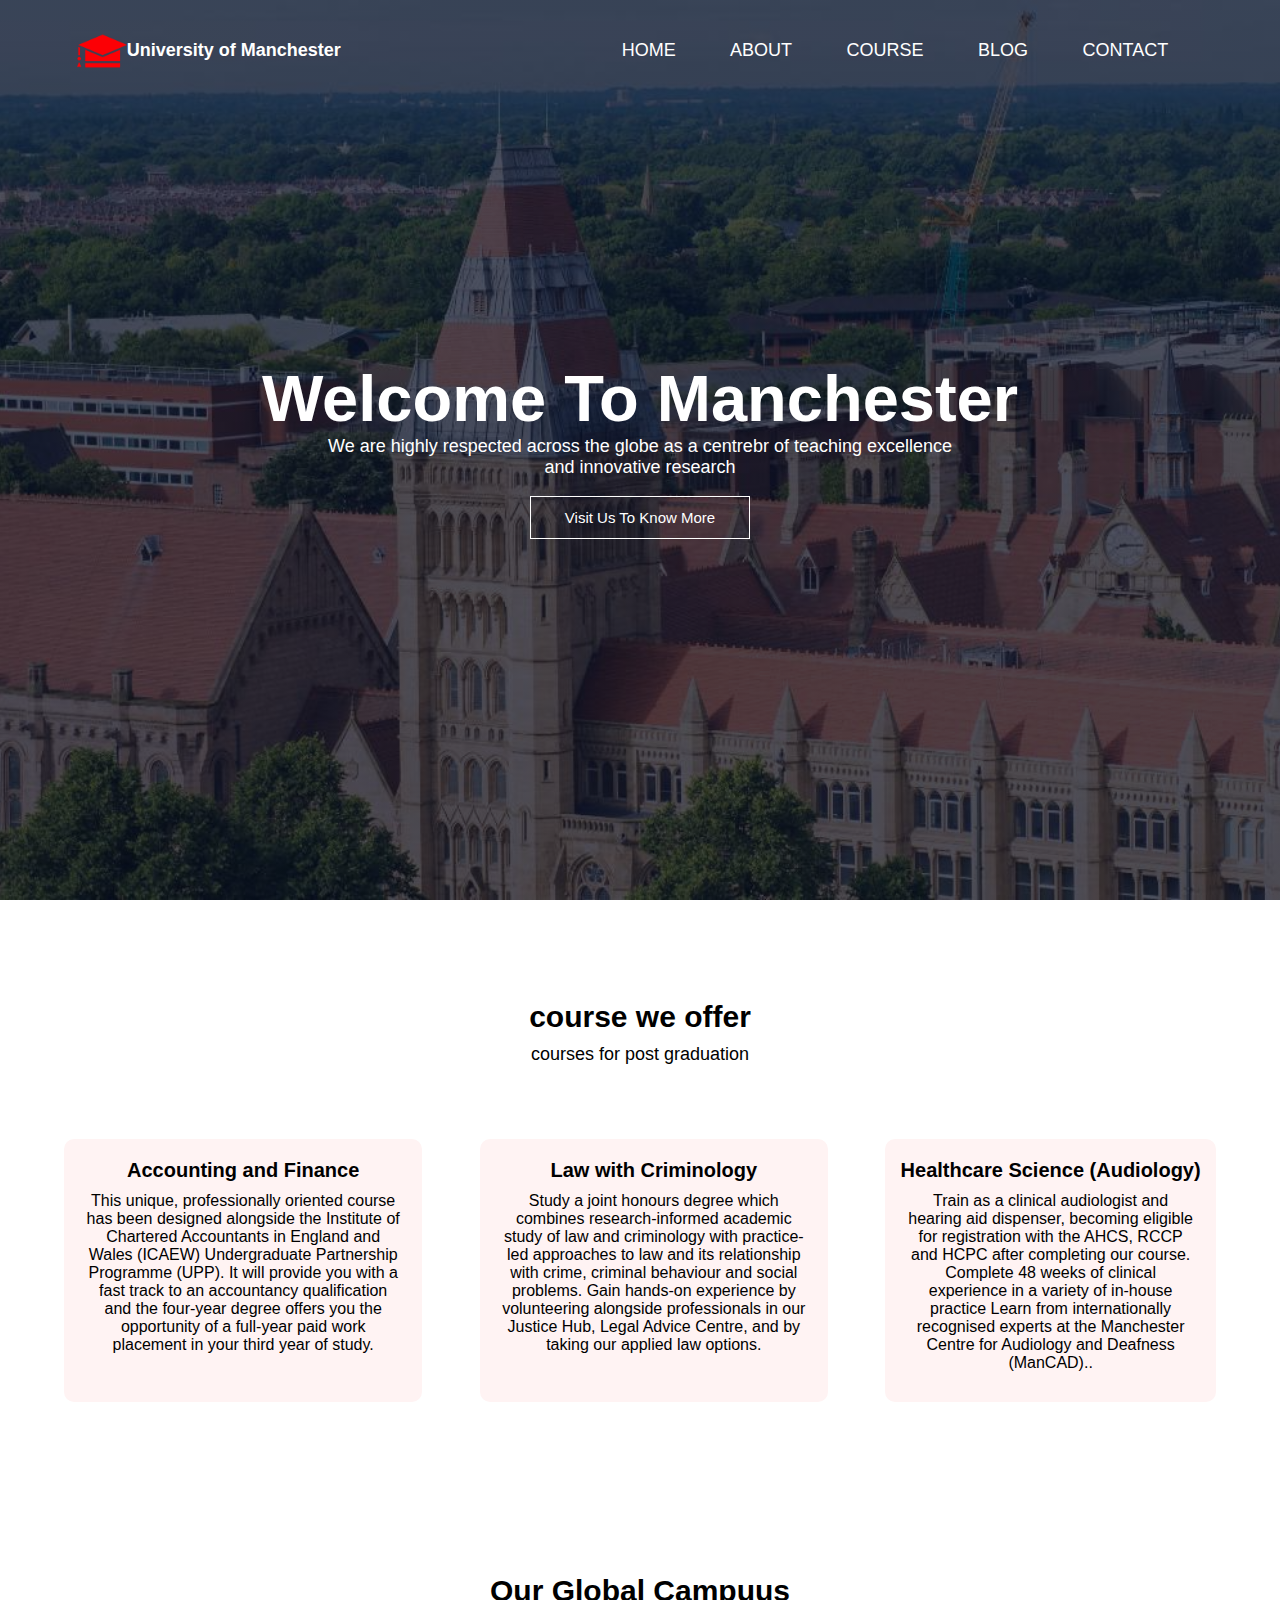
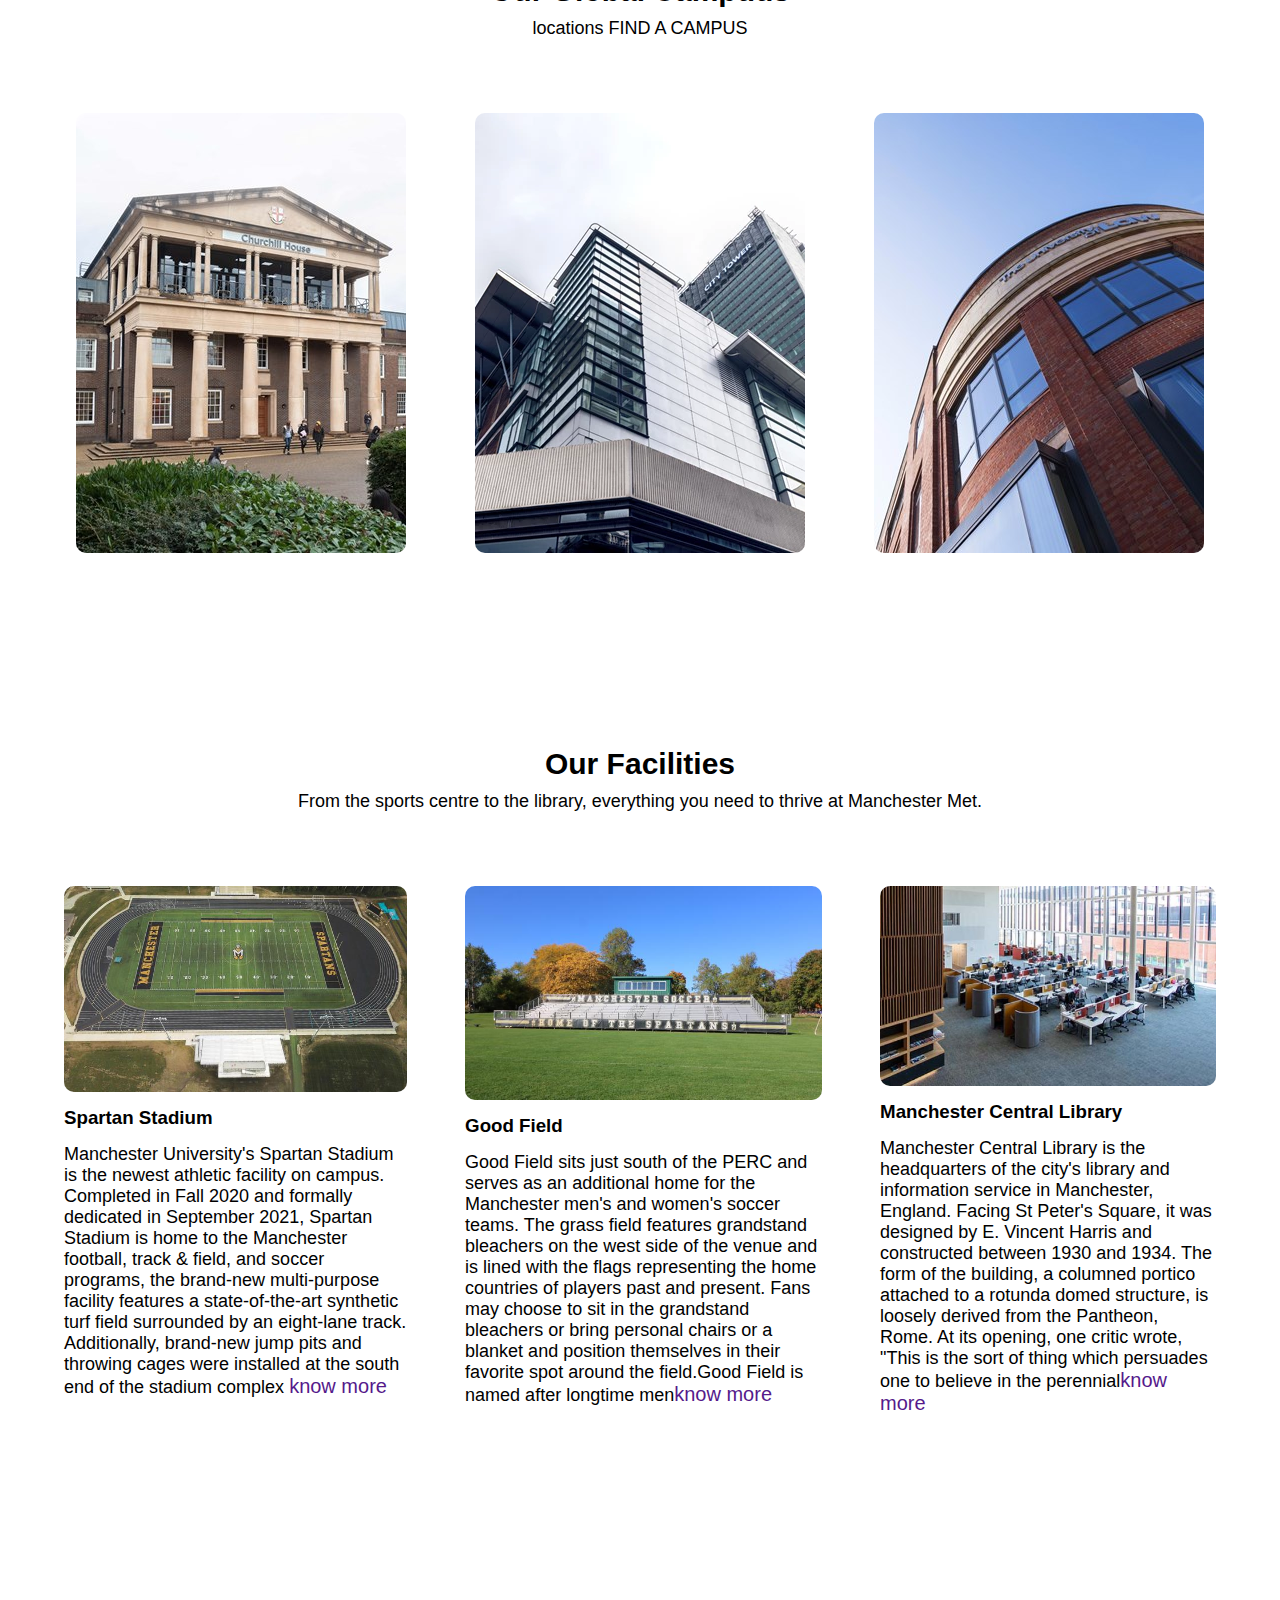
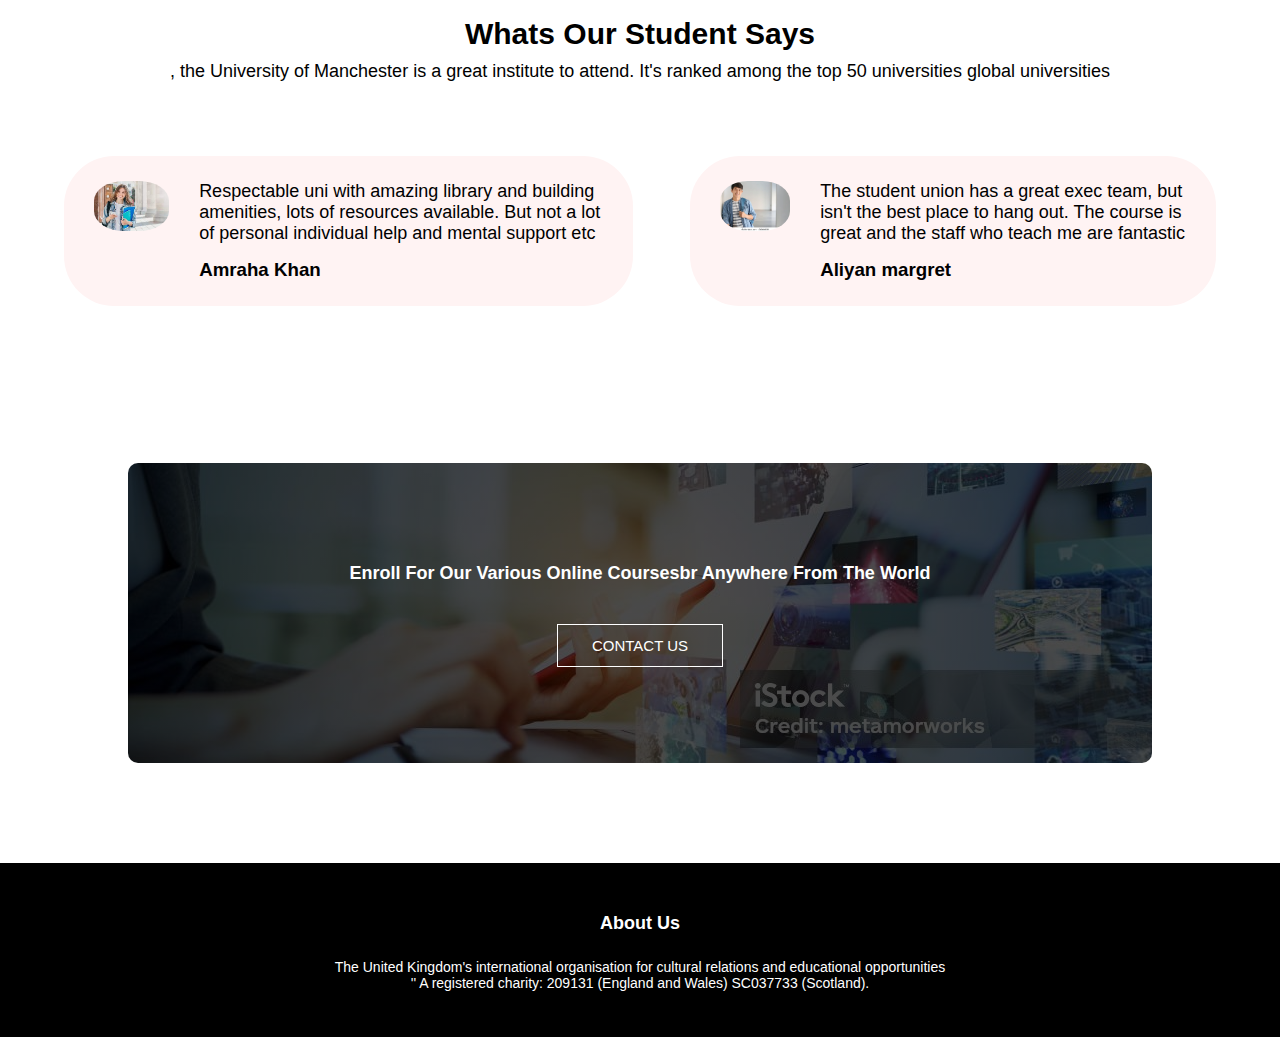
<file: index.html>
<!DOCTYPE html>
<html lang="en">
<head>
    <meta charset="UTF-8">
    <meta name="viewport" content="width=device-width, initial-scale=1.0">
    <title>Manchester University</title>
    <link rel="stylesheet" href="style.css">
    <link rel="stylesheet" href="https://cdnjs.cloudflare.com/ajax/libs/font-awesome/6.5.1/css/all.min.css" integrity="sha512-DTOQO9RWCH3ppGqcWaEA1BIZOC6xxalwEsw9c2QQeAIftl+Vegovlnee1c9QX4TctnWMn13TZye+giMm8e2LwA==" crossorigin="anonymous" referrerpolicy="no-referrer" />
    

</head>
<body>
    <header>
       <nav>
           <img  class="image" src="image/graduation-cap_13305365.png" alt="">
           <h1>University of Manchester</h1>
           <div class="navbar">
                 <a href="index.html">HOME</a>
                 <a href="about.html">ABOUT</a>
                 <a href="course.html">COURSE</a>
                 <a href="blog.html">BLOG</a>
                 <a href="contact.html">CONTACT</a>
            </div>
         </nav>
         <div class="text">
            <h1>Welcome To Manchester</h1>
            <p>We are highly respected across the globe as a centrebr
                 of teaching excellence <br> and innovative research</p><br>
                 <a href="https://www.manchester.ac.uk/" class="btn">Visit Us To Know More</a>
        </div>

        </header>


        <!-- course  -->





        <section>
         <div class="course">
            <h1>course we offer</h1>
            <p>courses for post graduation</p>
           <div class="row">
            <div class="column">
               <h3>  Accounting and Finance</h3>
               <p>This unique, professionally oriented course has been designed alongside the Institute of Chartered Accountants in England and Wales (ICAEW)  Undergraduate Partnership Programme  (UPP).

                  It will provide you with a fast track to an accountancy qualification and the  four-year degree offers you the opportunity of a full-year paid work placement in your third year of study.</p>
            </div>
            <div class="column">
               <h3> Law with Criminology</h3>
               <p>Study a joint honours degree which combines research-informed academic study of law and criminology with practice-led approaches to law and its relationship with crime, criminal behaviour and social problems.
                  Gain hands-on experience by volunteering alongside professionals in our Justice Hub, Legal Advice Centre, and by taking our applied law options. </p>
            </div>
            <div class="column">
               <h3> Healthcare Science (Audiology)</h3>
               <p> Train as a clinical audiologist and hearing aid dispenser, becoming eligible for registration with the AHCS, RCCP and HCPC after completing our course.
                  Complete 48 weeks of clinical experience in a variety of in-house practice
                  Learn from internationally recognised experts at the Manchester Centre for Audiology and Deafness (ManCAD)..</p>
            </div>
           </div>
        </div>
 </section>



        <!-- campus   -->


<section>
   <div class="campus">
   <h1>Our Global Campuus</h1>
   <p>locations  FIND A CAMPUS</p>
   <div class="row">
      <div class="column2">
   
   <img   src="image/c1.jpg" alt="">
   <div class="layer">
      <h3>GISMA BERLIN</h3>
   </div>

</div>
<div class="column2">
   
   <img   src="image/campus 2.webp" alt="">
   <div class="layer">
      <h3>LONDON MOORGATE</h3>
   </div>

</div>
<div class="column2">
   
   <img  src="image/ccc3.jpg" alt="">
   <div class="layer">
      <h3>GUILDFORD</h3>
   </div>
</div>
 </div>
</div>

</section>


          <!--fecilities  -->


<section>
   <div class="facilities">
      <h1>Our Facilities</h1>
      <p>From the sports centre to the library, everything you need to thrive at Manchester Met.</p>
      
      <div class="row">
         <div class="column3">
            <img src="image/f1.jpeg" alt="">
            <h3>Spartan Stadium</h3>
            <p>Manchester University's Spartan Stadium is the newest athletic facility on campus. Completed in Fall 2020 and formally dedicated in September 2021, Spartan Stadium is home to the Manchester football, track & field, and soccer programs, the brand-new multi-purpose facility features a state-of-the-art synthetic turf field surrounded by an eight-lane track. Additionally, brand-new jump pits and throwing cages were installed at the south end of the stadium complex <span><a href="" class="read">know more</a></span>
               
            </p>
           
         </div>
      <div class="column3">
            <img src="image/f2.jpeg" alt="">
            <h3>Good Field</h3>
            <p>Good Field sits just south of the PERC and serves as an additional home for the Manchester men's and women's soccer teams. The grass field features grandstand bleachers on the west side of the venue and is lined with the flags representing the home countries of players past and present. Fans may choose to sit in the grandstand bleachers or bring personal chairs or a blanket and position themselves in their favorite spot around the field.Good Field is named after longtime men<span><a href="" class="read">know more</a></span></p>
      
         </div>
         
            <div class="column3">
               <img src="image/fffffff4.jpg" alt="">
               <h3>Manchester Central Library</h3>
               
               <p>Manchester Central Library is the headquarters of the city's library and information service in Manchester, England. Facing St Peter's Square, it was designed by E. Vincent Harris and constructed between 1930 and 1934. The form of the building, a columned portico attached to a rotunda domed structure, is loosely derived from the Pantheon, Rome. At its opening, one critic wrote, "This is the sort of thing which persuades one to believe in the perennial<span><a href="" class="read">know more</a></span> </p>
            </div>
   </div>
</div>
</section>



<!-- tesimonials -->


<section>
   <div class="testimonials">
      <h1>Whats Our Student Says</h1>
      <p>, the University of Manchester is a great institute to attend. It's ranked among the top 50 universities global universities</p>

      <div class="row">
         <div class="column4">
             <img src="image/s1.jpeg" alt="">
             <div>
             <p>Respectable uni with amazing library and building amenities, lots of resources available. But not a lot of personal individual help and mental support etc</p>
             <h3>Amraha Khan</h3>
             <i class="fa-solid fa-star"></i>
             <i class="fa-solid fa-star"></i>
             <i class="fa-solid fa-star"></i>
             <i class="fa-solid fa-star"></i>
             <i class="fa-sharp fa-solid fa-star-half"></i>
            </div>
         </div>
         <div class="column4">
            
            <img src="image/s4.webp" alt="">
            <div>
            <p>The student union has a great exec team, but isn't the best place to hang out. The course is great and the staff who teach me are fantastic</p>
            <h3>Aliyan margret </h3>
            <i class="fa-solid fa-star"></i>
             <i class="fa-solid fa-star"></i>
             <i class="fa-solid fa-star"></i>
             <i class="fa-solid fa-star"></i>
             <i class="fa-sharp fa-solid fa-star-half"></i>
            
      
         </div>
        </div>
     </div>
   </div>
</section>




<!-- call to action -->


<section>
   <div class="calls">
      <h1>Enroll For Our Various Online Coursesbr
          Anywhere From The World</h1>
      <a href="contact.html" class="hero btn">CONTACT US</a>
   </div>
</section>


<!-- footer -->

<section>
   <div class="footer">
      <h4>About Us </h4>
      <p>The United Kingdom's international organisation for cultural relations and educational opportunities <br>''
         A registered charity: 209131 (England and Wales) SC037733 (Scotland).</p>
         <div class="icons">
            <i class="fa-brands fa-facebook" style="color: #1662e3;"></i>
            <i class="fa-brands fa-instagram" style="color: #ce2224;"></i>
            <i class="fa-brands fa-x-twitter"></i>
            <i class="fa-brands fa-linkedin" style="color: #13d84e;"></i>
            






         </div>








   </div>








</section>









        







</body>
</html>
</file>
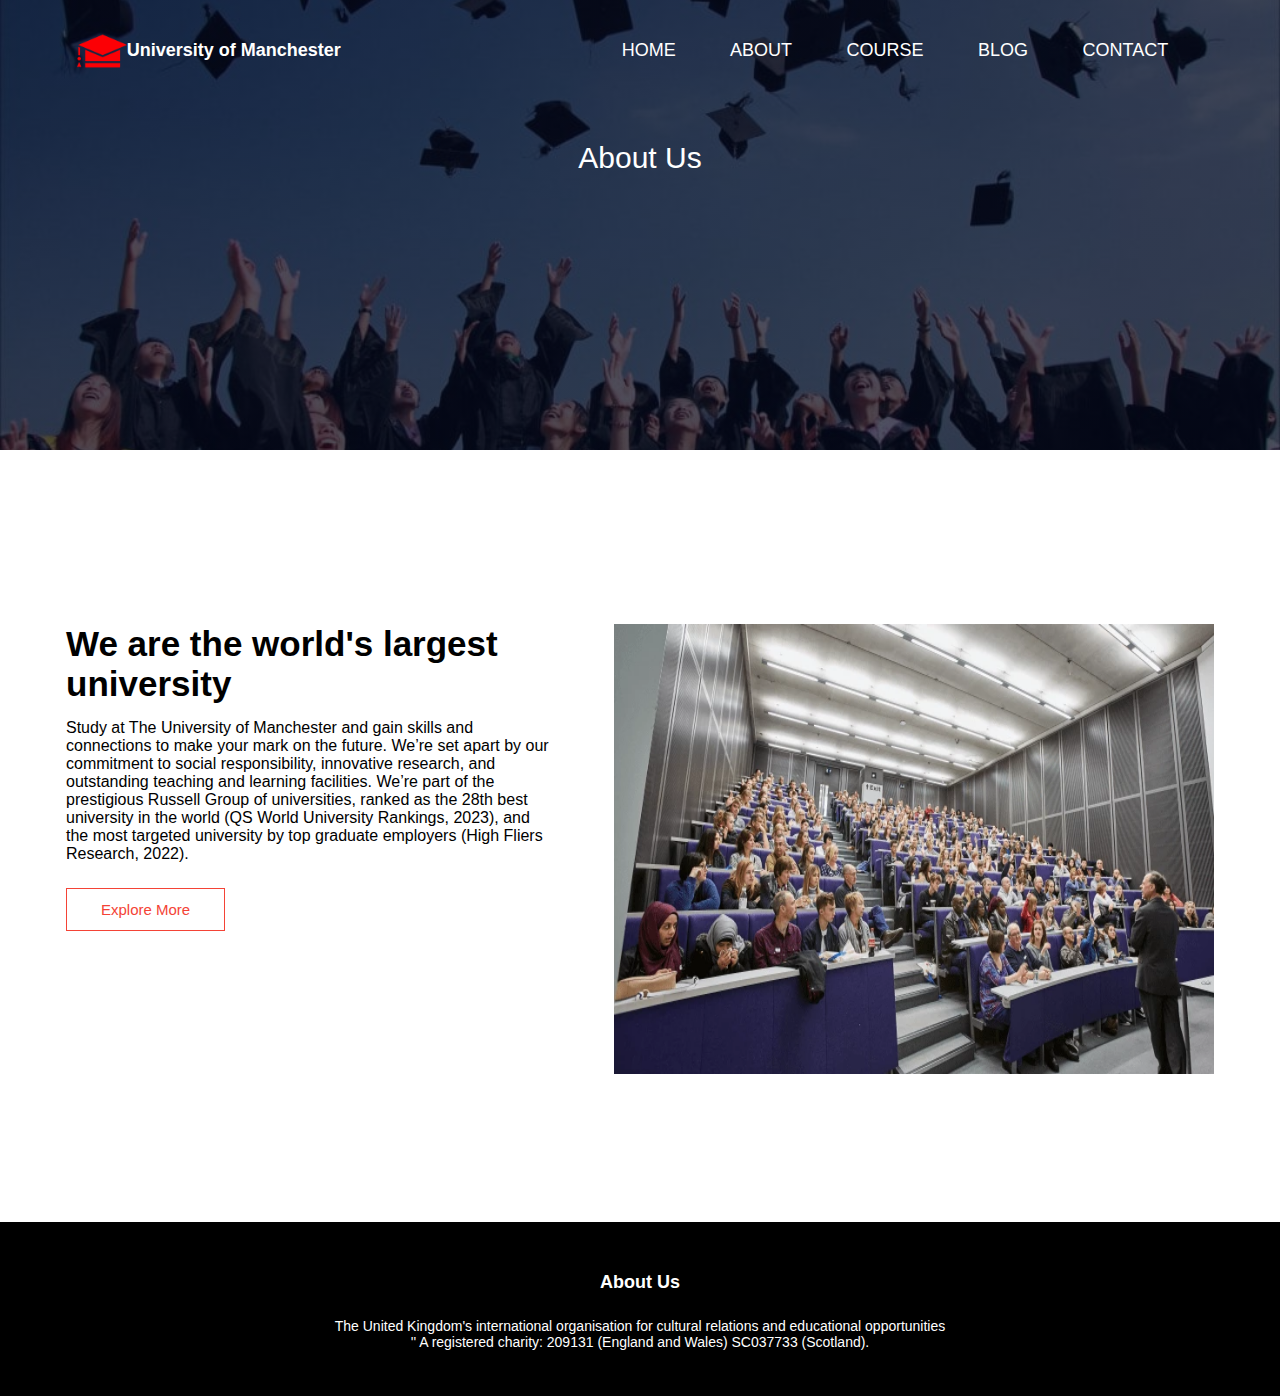
<file: about.html>
<!DOCTYPE html>
<html lang="en">
<head>
    <meta charset="UTF-8">
    <meta name="viewport" content="width=device-width, initial-scale=1.0">
    <title>About Us</title>
    <link rel="stylesheet" href="style.css">
    <link rel="stylesheet" href="https://cdnjs.cloudflare.com/ajax/libs/font-awesome/6.5.1/css/all.min.css" integrity="sha512-DTOQO9RWCH3ppGqcWaEA1BIZOC6xxalwEsw9c2QQeAIftl+Vegovlnee1c9QX4TctnWMn13TZye+giMm8e2LwA==" crossorigin="anonymous" referrerpolicy="no-referrer" />
    

</head>
<body>
    <header class="sub-header">
       <nav>
           <img  class="image" src="image/graduation-cap_13305365.png" alt="">
           <h1>University of Manchester</h1>
           <div class="navbar">
            <a href="index.html">HOME</a>
            <a href="about.html">ABOUT</a>
            <a href="course.html">COURSE</a>
            <a href="blog.html">BLOG</a>
            <a href="contact.html">CONTACT</a>
            </div>
         </nav>
            <h2>About Us</h2>

        </header>


        <!-- about us content -->
        <section>
            <div class="about-us">
                <div class="row">
                    <div class="column5">
                        <h1>We are the world's largest university </h1>

                        <p>Study at The University of Manchester and gain skills and connections to make your mark on the future. We’re set apart by our commitment to social responsibility, innovative research, and outstanding teaching and learning facilities. We’re part of the prestigious Russell Group of universities, ranked as the 28th best university in the world (QS World University Rankings, 2023), and the most targeted university by top graduate employers (High Fliers Research, 2022). </p>
                        <a href="https://www.manchester.ac.uk/" class="btn red">Explore More</a>
                    </div>
                    <div class="column5">
                      <img src="image/au.webp" alt="">


                    </div>









                </div>
            </div>
        </section>





        <!-- footer -->

<section>
    <div class="footer">
       <h4>About Us </h4>
       <p>The United Kingdom's international organisation for cultural relations and educational opportunities <br>''
          A registered charity: 209131 (England and Wales) SC037733 (Scotland).</p>
          <div class="icons">
          <i class="fa-brands fa-facebook" style="color: #1662e3;"></i>
          <i class="fa-brands fa-instagram" style="color: #ce2224;"></i>
          <i class="fa-brands fa-x-twitter"></i>
          <i class="fa-brands fa-linkedin" style="color: #13d84e;"></i>
        </div>
            
        </div>
 </section>
 
</body>
</html>
</file>
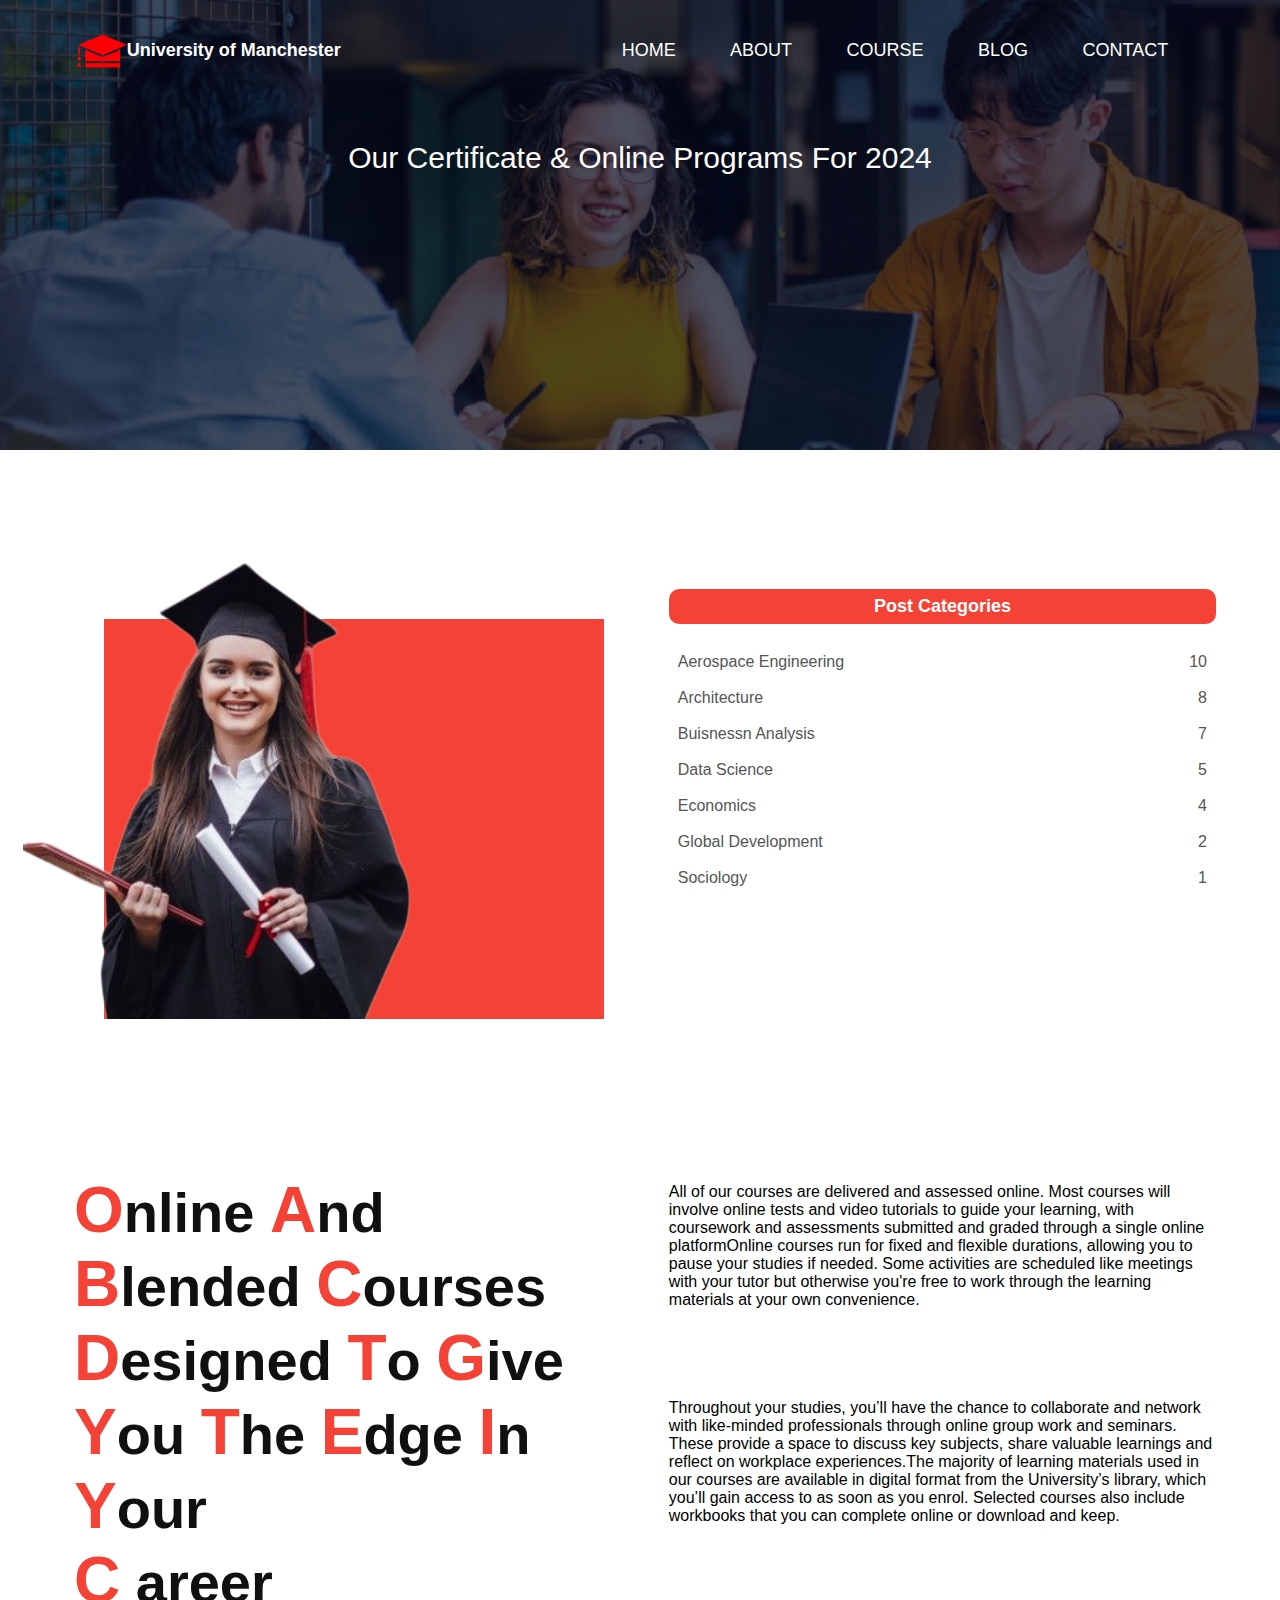
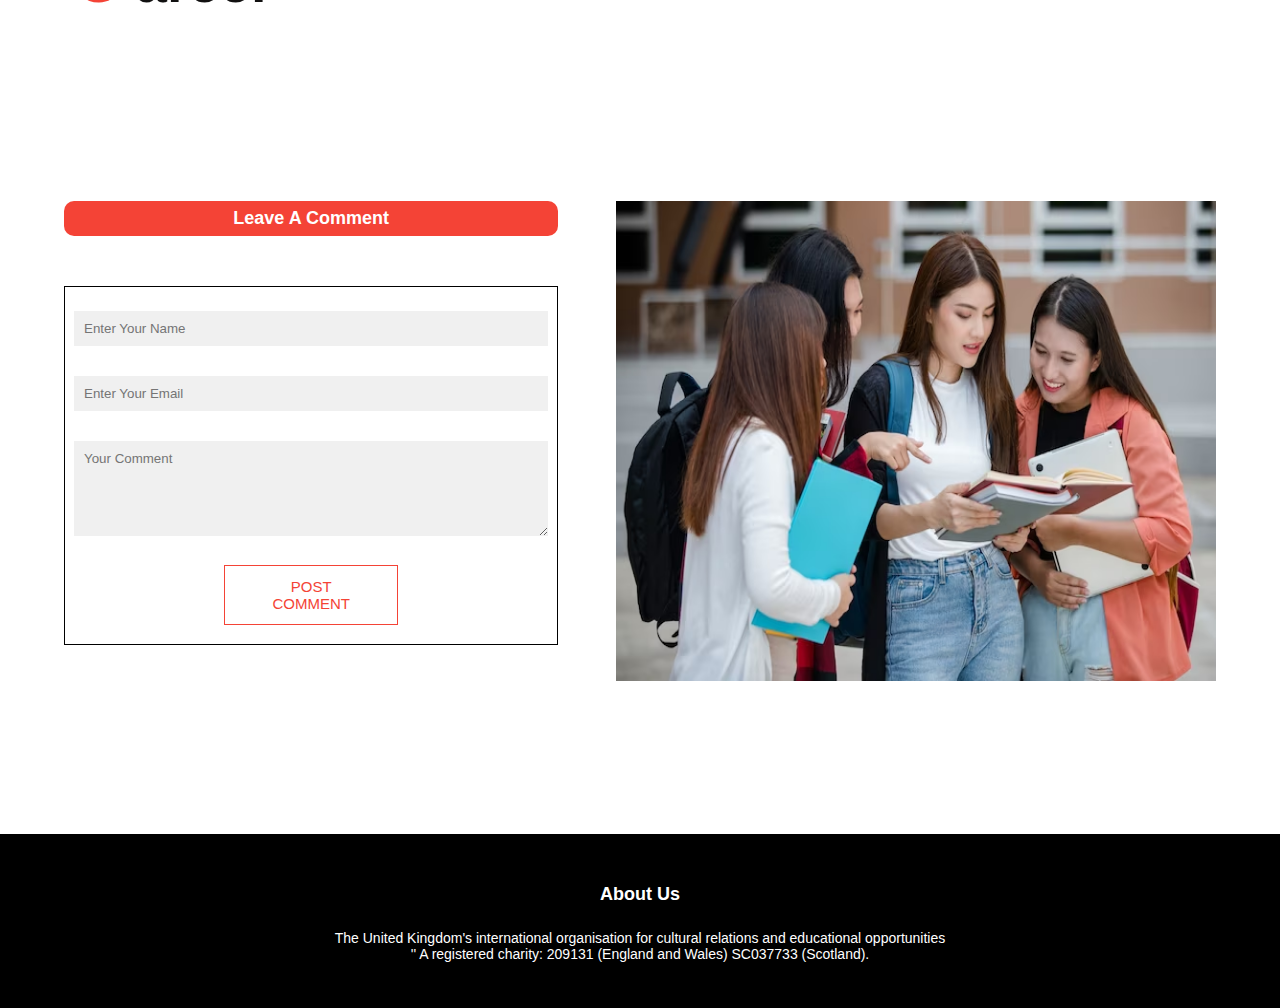
<file: blog.html>
<!DOCTYPE html>
<html lang="en">
<head>
    <meta charset="UTF-8">
    <meta name="viewport" content="width=device-width, initial-scale=1.0">
    <title>About Us</title>
    <link rel="stylesheet" href="style.css">
    <link rel="stylesheet" href="https://cdnjs.cloudflare.com/ajax/libs/font-awesome/6.5.1/css/all.min.css" integrity="sha512-DTOQO9RWCH3ppGqcWaEA1BIZOC6xxalwEsw9c2QQeAIftl+Vegovlnee1c9QX4TctnWMn13TZye+giMm8e2LwA==" crossorigin="anonymous" referrerpolicy="no-referrer" />
    

</head>
<body>
    <header class="blogsub-header">
       <nav>
           <img  class="image" src="image/graduation-cap_13305365.png" alt="">
           <h1>University of Manchester</h1>
           <div class="navbar">
            <a href="index.html">HOME</a>
            <a href="about.html">ABOUT</a>
            <a href="course.html">COURSE</a>
            <a href="blog.html">BLOG</a>
            <a href="contact.html">CONTACT</a>
            </div>
         </nav>
            <h2>Our Certificate & Online Programs For 2024</h2>
        </header>


        <!-- blog page content -->
        <section>
            <div class="blog">

              <!-- row no 1 -->


                <div class="row">
                    <div class="column6">
                      
                       <div class="box-shape">
                       <div class="bg"><img  src="image/bg copy.png" alt=""></div>
                       </div> 

                    </div>
                    <div class="column6">
                        <h3>Post Categories</h3>
                        <div>
                            <span>Aerospace Engineering</span>
                            <span>10</span>
                        </div>
                        <div>
                            <span>Architecture</span>
                            <span>8</span>
                        </div>
              
                        <div>
                            <span>Buisnessn Analysis</span>
                            <span>7</span>
                        </div>
              
                        <div>
                            <span>Data Science</span>
                            <span>5</span>
                        </div>
              
                        <div>
                            <span>Economics</span>
                            <span>4</span>
                        </div>
              
                        <div>
                            <span>Global Development</span>
                            <span>2</span>
                        </div>
              
                        <div>
                            <span>Sociology</span>
                            <span>1</span>
                        </div>

                      
                       
 
                     </div>
        
       </div>


          <!-- row no 2 -->


       <div class="row">
        <div class="column6">
                <h2> <span>O</span>nline <span>A</span>nd <span>B</span>lended  <span>C</span>ourses <span>D</span>esigned 
                    <span>T</span>o <span>G</span>ive <span>Y</span>ou <span>T</span>he <span>E</span>dge  <span>I</span>n   <span>Y</span>our  <br><span>C</span> areer</h2>
        </div>

        <div class="column6">
            <p>All of our courses are delivered and assessed online. Most courses will involve online tests and video tutorials to guide your learning, with coursework and assessments  submitted and graded through a single online platformOnline courses run for fixed and flexible durations, allowing you to pause your studies if needed. Some activities are scheduled like meetings with your tutor but otherwise you're free to work through the learning materials at your own convenience.</p>
                       
                       <p>Throughout your studies, you’ll have the chance to collaborate and network with like-minded professionals through online group work and seminars. These provide a space to discuss key subjects, share valuable learnings and reflect on workplace experiences.The majority of learning materials used in our courses are available in digital format from the University’s library, which you’ll gain access to as soon as you enrol. Selected courses also include workbooks that you can complete online or download and keep.</p>
            
        </div>
</div>


<!-- row no 3 -->

<div class="row">
    <div class="column6">
        <h3>Leave A Comment</h3>
                        <div class="comment-box">
                       
                          <form class="comment-form">
                            <input type="text" placeholder="Enter Your Name">
                            <input type="Email" placeholder="Enter Your Email">
                            <textarea rows="5" placeholder="Your Comment"></textarea>
                            <button type="submit" class="btn red">POST COMMENT</button>
                        </form>
                     </div>
    </div>

    <div class="column6">

            <img src="image/b6.avif" alt="">
            

        
    </div>
</div>

</div>
</section>

 
 <!-- footer -->

<section>
    <div class="footer about-footer">
       <h4>About Us </h4>
       <p>The United Kingdom's international organisation for cultural relations and educational opportunities <br>''
          A registered charity: 209131 (England and Wales) SC037733 (Scotland).</p>
          <div class="icons">
          <i class="fa-brands fa-facebook" style="color: #1662e3;"></i>
          <i class="fa-brands fa-instagram" style="color: #ce2224;"></i>
          <i class="fa-brands fa-x-twitter"></i>
          <i class="fa-brands fa-linkedin" style="color: #13d84e;"></i>
        </div>
            
        </div>
 </section>
 
</body>
</html>
</file>
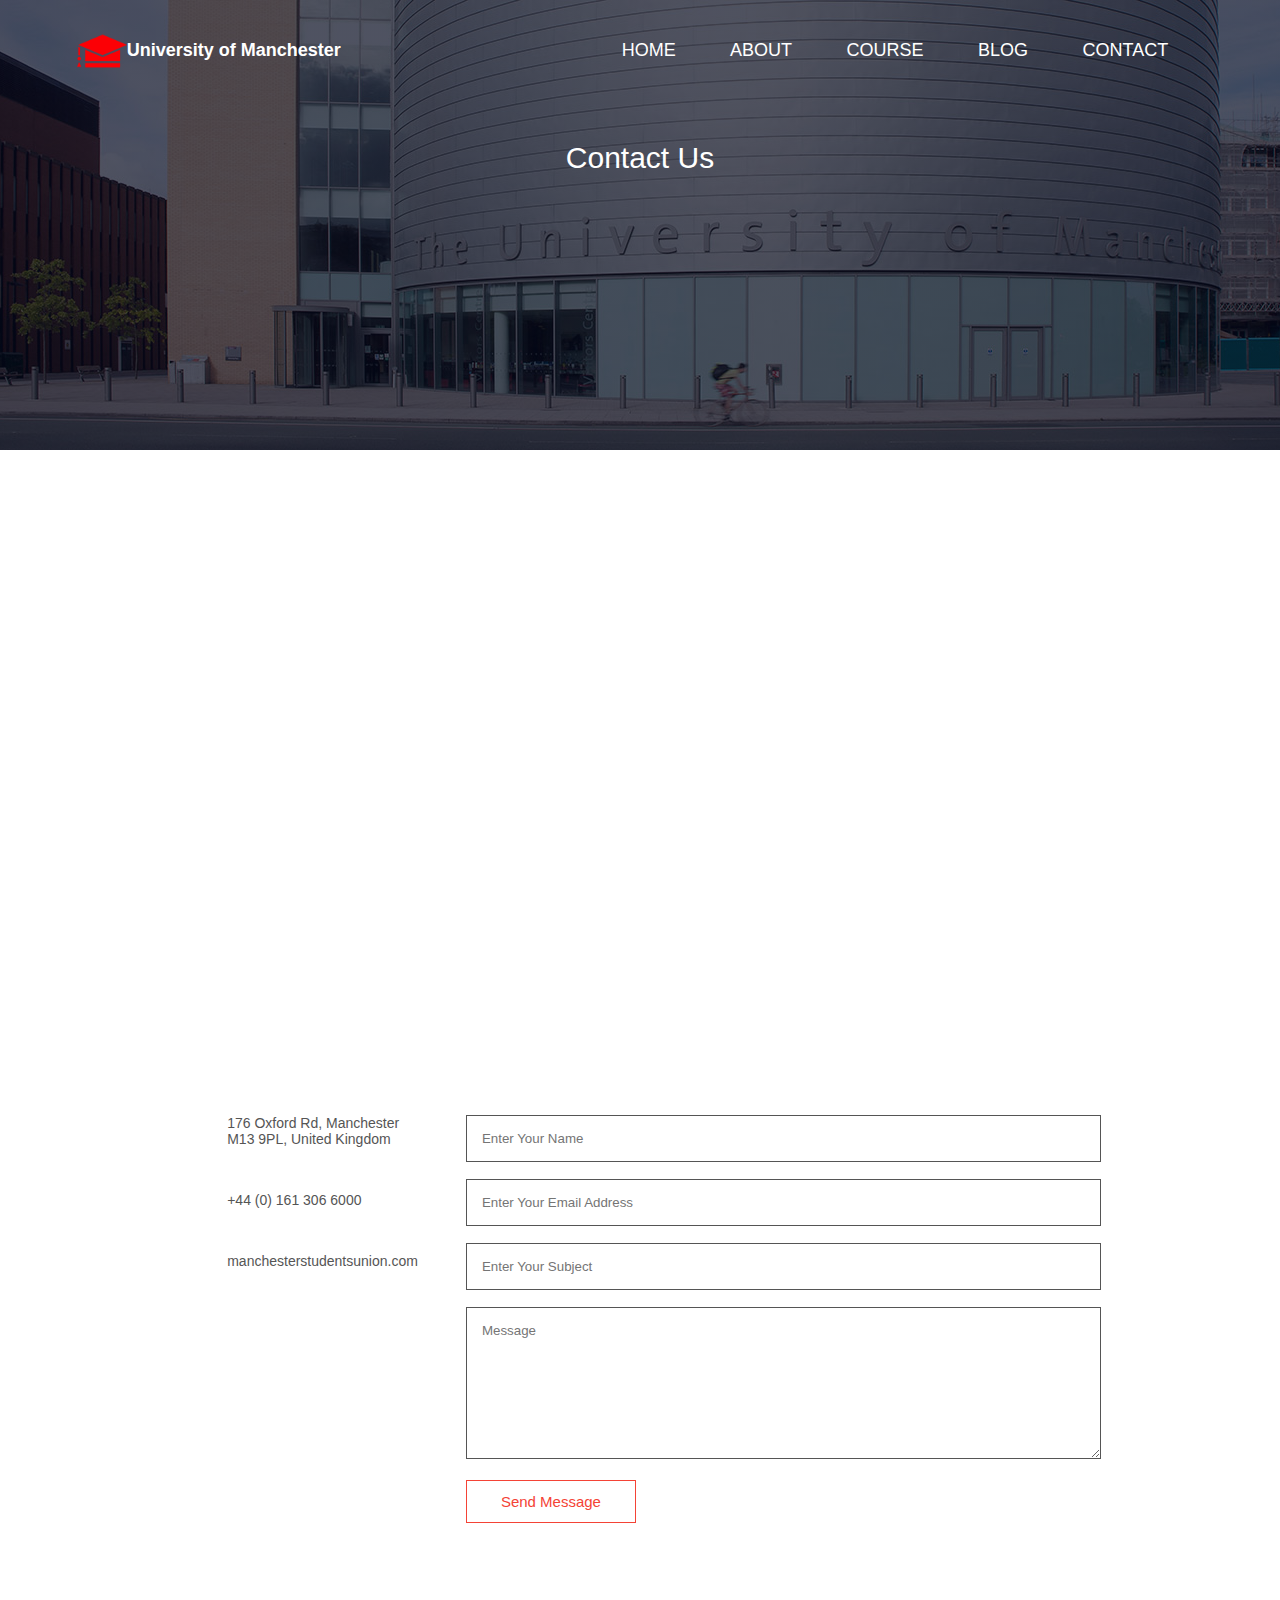
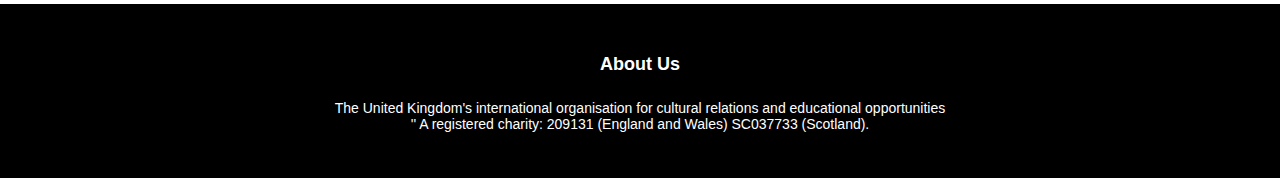
<file: contact.html>
<!DOCTYPE html>
<html lang="en">
<head>
    <meta charset="UTF-8">
    <meta name="viewport" content="width=device-width, initial-scale=1.0">
    <title>About Us</title>
    <link rel="stylesheet" href="style.css">
    <link rel="stylesheet" href="https://cdnjs.cloudflare.com/ajax/libs/font-awesome/6.5.1/css/all.min.css" integrity="sha512-DTOQO9RWCH3ppGqcWaEA1BIZOC6xxalwEsw9c2QQeAIftl+Vegovlnee1c9QX4TctnWMn13TZye+giMm8e2LwA==" crossorigin="anonymous" referrerpolicy="no-referrer" />
    

</head>
<body>
    <header class="contactsub-header">
       <nav>
           <img  class="image" src="image/graduation-cap_13305365.png" alt="">
           <h1>University of Manchester</h1>
           <div class="navbar">
            <a href="index.html">HOME</a>
            <a href="about.html">ABOUT</a>
            <a href="course.html">COURSE</a>
            <a href="blog.html">BLOG</a>
            <a href="contact.html">CONTACT</a>
            </div>
         </nav>
            <h2>Contact Us</h2>

        </header>


        <!-- about us content -->
        <section>
            <div class="location">

                <iframe src="https://www.google.com/maps/embed?pb=!1m18!1m12!1m3!1d2375.0936621327833!2d-2.2365074240057425!3d53.4667861657059!2m3!1f0!2f0!3f0!3m2!1i1024!2i768!4f13.1!3m3!1m2!1s0x487bb18d86536991%3A0x5ccce77157e9c80e!2sUniversity%20Place!5e0!3m2!1sen!2s!4v1711120234139!5m2!1sen!2s" width="600" height="450" style="border:0;" allowfullscreen="" loading="lazy" referrerpolicy="no-referrer-when-downgrade"></iframe>
                </div>
        </section>


        <section>
            <div class="contact">
                <div class="row">
                  
                  
                  <div class="column7">
                    <div >
                        <i class="fa-solid fa-location-dot"></i>
                        <span><h5>176 Oxford Rd, Manchester M13 9PL, United Kingdom</h5></span>
                    </div>

                    <div >
                        <i class="fa-solid fa-phone"></i>
                        <span><h5>+44 (0) 161 306 6000</h5></span>
                    </div>


                    <div >
                        <i class="fa-solid fa-earth-americas"></i>
                        <span><h5>manchesterstudentsunion.com</h5></span>
                    </div>
                </div>
            <div class="column7">
                  <form>
                    <input type="text" placeholder="Enter Your Name" required>
                    <input type="Email" placeholder="Enter Your Email Address" required>
                    <input type="text" placeholder="Enter Your Subject" required>
                    <textarea  rows="8"  placeholder="Message" required></textarea>
                    <button type="submit" class="btn red" >Send Message</button>

                  
                  
                  
                  
                  
                  </form>




            </div>










                </div>
            </div>
         </section>





        <!-- footer -->

<section>
    <div class="footer about-footer">
       <h4>About Us </h4>
       <p>The United Kingdom's international organisation for cultural relations and educational opportunities <br>''
          A registered charity: 209131 (England and Wales) SC037733 (Scotland).</p>
          <div class="icons">
          <i class="fa-brands fa-facebook" style="color: #1662e3;"></i>
          <i class="fa-brands fa-instagram" style="color: #ce2224;"></i>
          <i class="fa-brands fa-x-twitter"></i>
          <i class="fa-brands fa-linkedin" style="color: #13d84e;"></i>
        </div>
            
        </div>
 </section>
 
</body>
</html>
</file>
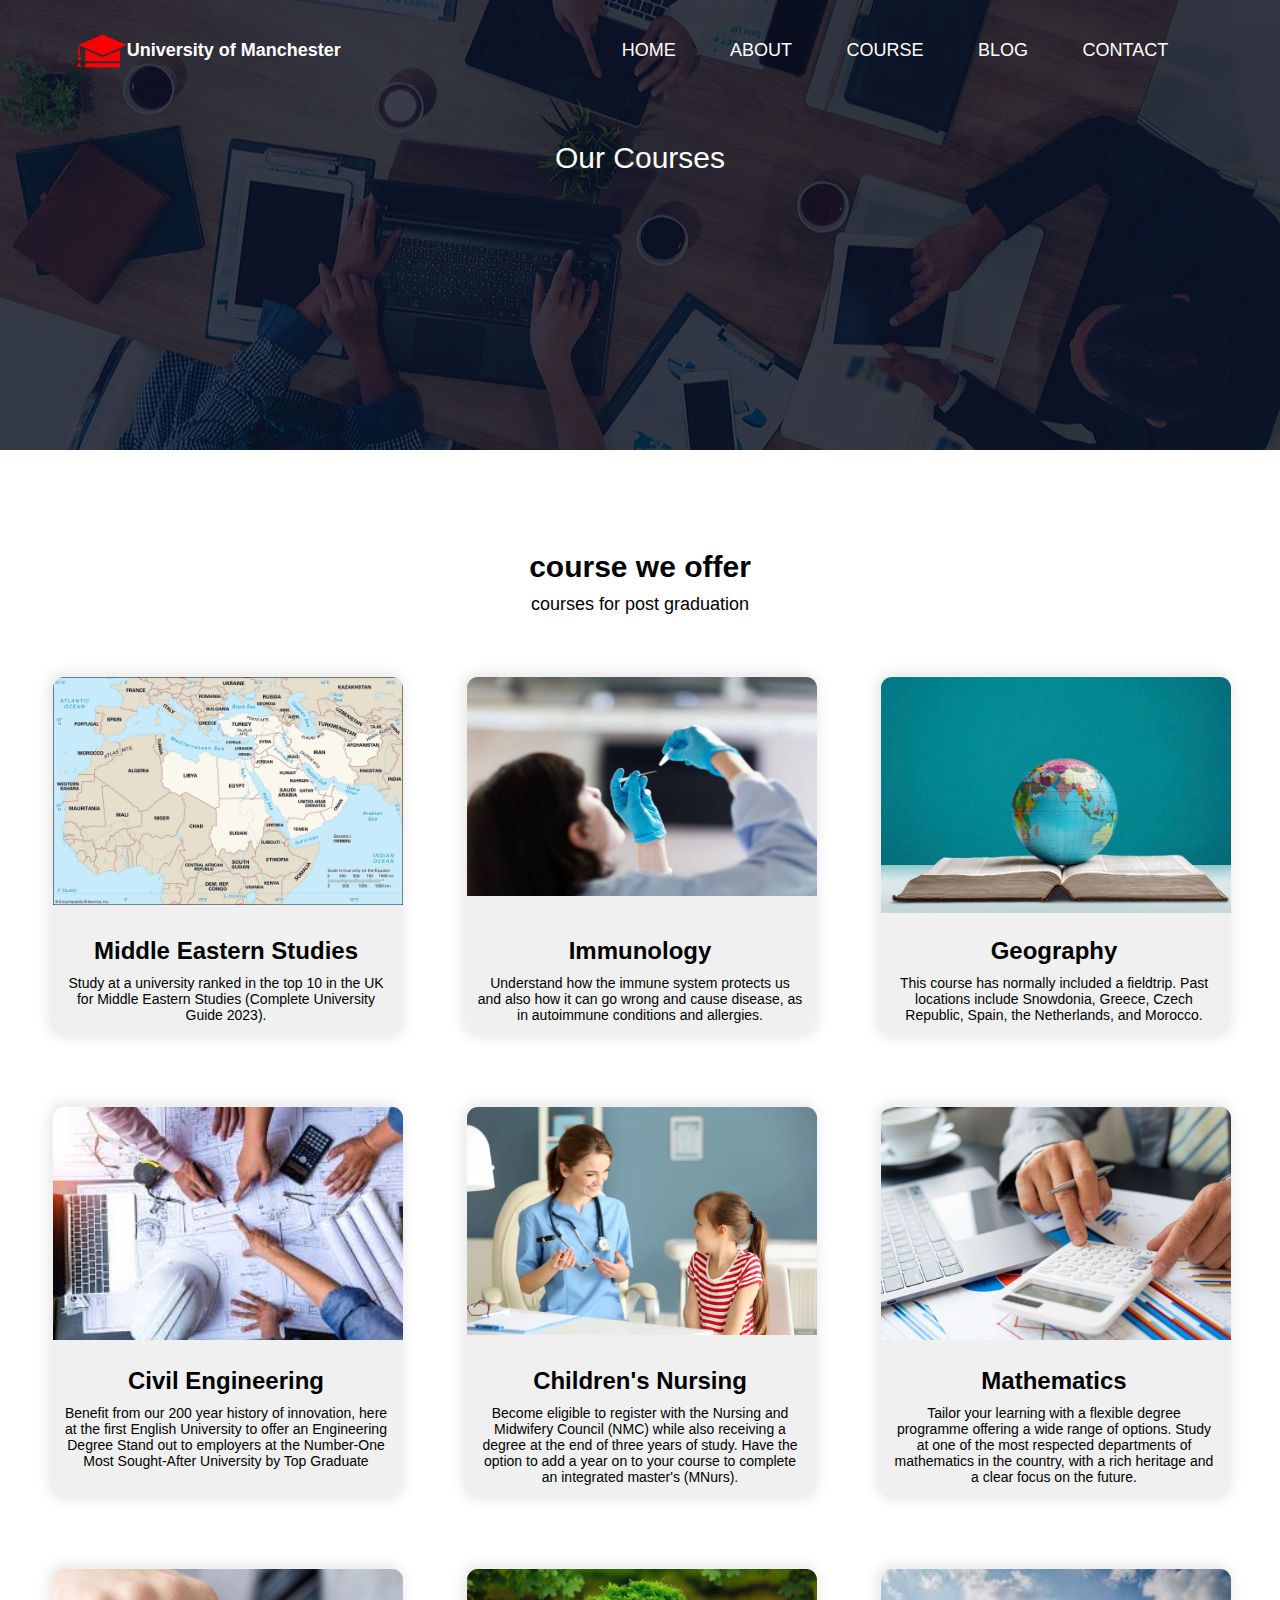
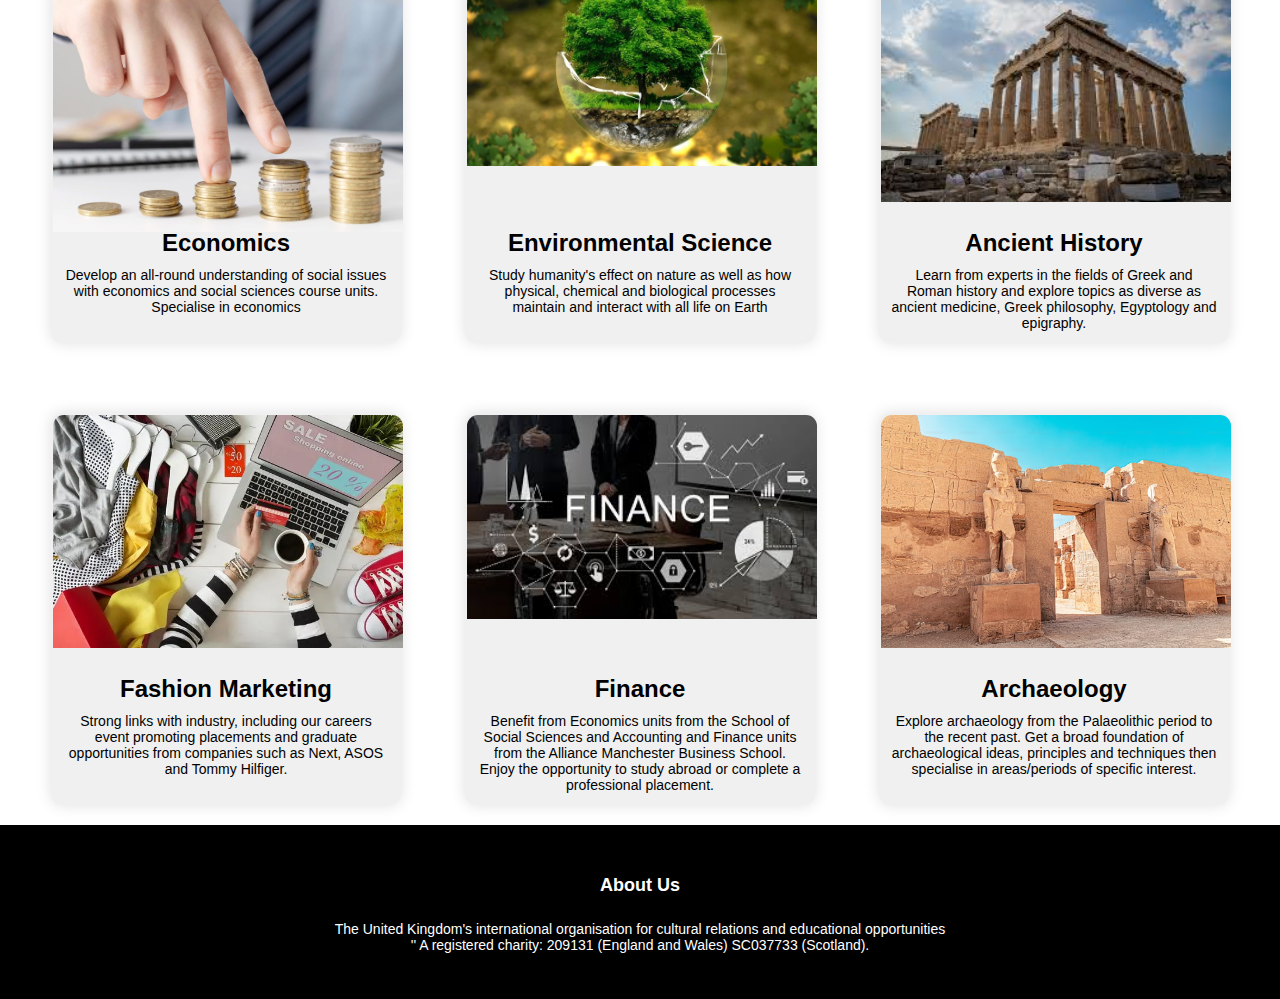
<file: course.html>
<!DOCTYPE html>
<html lang="en">
<head>
    <meta charset="UTF-8">
    <meta name="viewport" content="width=device-width, initial-scale=1.0">
    <title>Document</title>
    <link rel="stylesheet" href="style.css">
    <link rel="stylesheet" href="https://cdnjs.cloudflare.com/ajax/libs/font-awesome/6.5.1/css/all.min.css" integrity="sha512-DTOQO9RWCH3ppGqcWaEA1BIZOC6xxalwEsw9c2QQeAIftl+Vegovlnee1c9QX4TctnWMn13TZye+giMm8e2LwA==" crossorigin="anonymous" referrerpolicy="no-referrer" />
    
   
</head>
<body>
    <header class="coursesub-header">
        <nav>
            <img  class="image" src="image/graduation-cap_13305365.png" alt="">
            <h1>University of Manchester</h1>
            <div class="navbar">
             <a href="index.html">HOME</a>
             <a href="about.html">ABOUT</a>
             <a href="course.html">COURSE</a>
             <a href="blog.html">BLOG</a>
             <a href="contact.html">CONTACT</a>
             </div>
          </nav>
             <h2>Our Courses</h2>
 
         </header>
   
   
     <!-- faculty -->


<section>
<div class="main-faculty">
  <h1>course we offer</h1>
  <p>courses for post graduation</p>
<div class="row2">




    <div class="column12">
    <div class="img-container">
    <img src="image/middle east.webp" alt="" class="img">
    </div>
          <div class="text-container">
            <h3>Middle Eastern Studies </h3>
           <p>Study at a university ranked in the top 10 in the UK for Middle Eastern Studies (Complete University Guide 2023).  </p>
           </div>
    </div>
    <div class="column12">
        <div class="img-container">
        <img src="image/immunology.jpg" alt="" class="img">
        </div>
              <div class="text-container">
                <h3> Immunology </h3>
               <p>Understand how the immune system protects us and also how it can go wrong and cause disease, as in autoimmune conditions and allergies.  </p>
               </div>
        </div>

        <div class="column12">
            <div class="img-container">
            <img src="image/geography.jpg" alt="" class="img">
            </div>
                  <div class="text-container">
                    <h3>Geography </h3>
                   <p>This course has normally included a fieldtrip. Past locations include Snowdonia, Greece, Czech Republic, Spain, the Netherlands, and Morocco.  </p>
                   </div>
            </div>
     
        
    
















    </div> 


    <div class="row2">




        <div class="column12">
        <div class="img-container">
        <img src="image/civil enginer.jpeg" alt="" class="img">
        </div>
              <div class="text-container">
                <h3>Civil Engineering</h3>
               <p>Benefit from our 200 year history of innovation, here at the first English University to offer an Engineering Degree
                Stand out to employers at the Number-One Most Sought-After University by Top Graduate  </p>
               </div>
        </div>
        <div class="column12">
            <div class="img-container">
            <img src="image/child nurse.webp" alt="" class="img">
            </div>
                  <div class="text-container">
                    <h3>Children's Nursing </h3>
                   <p>Become eligible to register with the Nursing and Midwifery Council (NMC) while also receiving a degree at the end of three years of study. Have the option to add a year on to your course to complete an integrated master's (MNurs). </p>
                   </div>
            </div>
    
            <div class="column12">
                <div class="img-container">
                <img src="image/mathematics.jpg" alt="" class="img">
                </div>
                      <div class="text-container">
                        <h3>Mathematics </h3>
                    
                       <p>Tailor your learning with a flexible degree programme offering a wide range of options.
                        Study at one of the most respected departments of mathematics in the country, with a rich heritage and a clear focus on the future.</p>
                       </div>
                </div>
                
            
</div> 


<div class="row2">

<div class="column12">
  <div class="img-container">
  <img src="image/ecnomics 3.jpg" alt="" class="img">
  </div>
        <div class="text-container">
          <h3> Economics </h3>
         <p>Develop an all-round understanding of social issues with economics and social sciences course units.
          Specialise in economics </p>
         </div>
  </div>
  <div class="column12">
    <div class="img-container">
    <img src="image/E.science.jpeg" alt="" class="img">
    </div>
          <div class="text-container">
            <h3>Environmental Science </h3>
           <p>Study humanity's effect on nature as well as how physical, chemical and biological processes maintain and interact with all life on Earth  </p>
           </div>
    </div>
    <div class="column12">
      <div class="img-container">
      <img src="image/ancient history.jpeg" alt="" class="img">
      </div>
            <div class="text-container">
              <h3> Ancient History</h3>
             <p>Learn from experts in the fields of Greek and Roman history and explore topics as diverse as ancient medicine, Greek philosophy, Egyptology and epigraphy.  </p>
             </div>
      </div>
</div>


<div class="row2">

  <div class="column12">
    <div class="img-container">
    <img src="image/fashion.webp" alt="" class="img">
    </div>
          <div class="text-container">
            <h3>Fashion Marketing </h3>
           <p>Strong links with industry, including our careers event promoting placements and graduate opportunities from companies such as Next, ASOS and Tommy Hilfiger. </p>
           </div>
    </div>
    <div class="column12">
      <div class="img-container">
      <img src="image/finance.jpeg" alt="" class="img">
      </div>
            <div class="text-container">
              <h3>Finance  </h3>
             <p>  Benefit from Economics units from the School of Social Sciences and Accounting and Finance units from the Alliance Manchester Business School.
              Enjoy the opportunity to study abroad or complete a professional placement.</p>
            
             </div>
      </div>
      <div class="column12">
        <div class="img-container">
        <img src="image/archeology.avif" alt="" class="img">
        </div>
              <div class="text-container">
                <h3>Archaeology</h3>
               <p>Explore archaeology from the Palaeolithic period to the recent past.
                Get a broad foundation of archaeological ideas, principles and techniques then specialise in areas/periods of specific interest. </p>
               </div>
        </div>
  </div>




</div>
</section>






        <!-- footer -->

        <section>
          <div class="footer about-footer">
             <h4>About Us </h4>
             <p>The United Kingdom's international organisation for cultural relations and educational opportunities <br>''
                A registered charity: 209131 (England and Wales) SC037733 (Scotland).</p>
                <div class="icons">
                <i class="fa-brands fa-facebook" style="color: #1662e3;"></i>
                <i class="fa-brands fa-instagram" style="color: #ce2224;"></i>
                <i class="fa-brands fa-x-twitter"></i>
                <i class="fa-brands fa-linkedin" style="color: #13d84e;"></i>
              </div>
                  
              </div>
       </section>
       
      


    
    







</body>
</html>
</file>
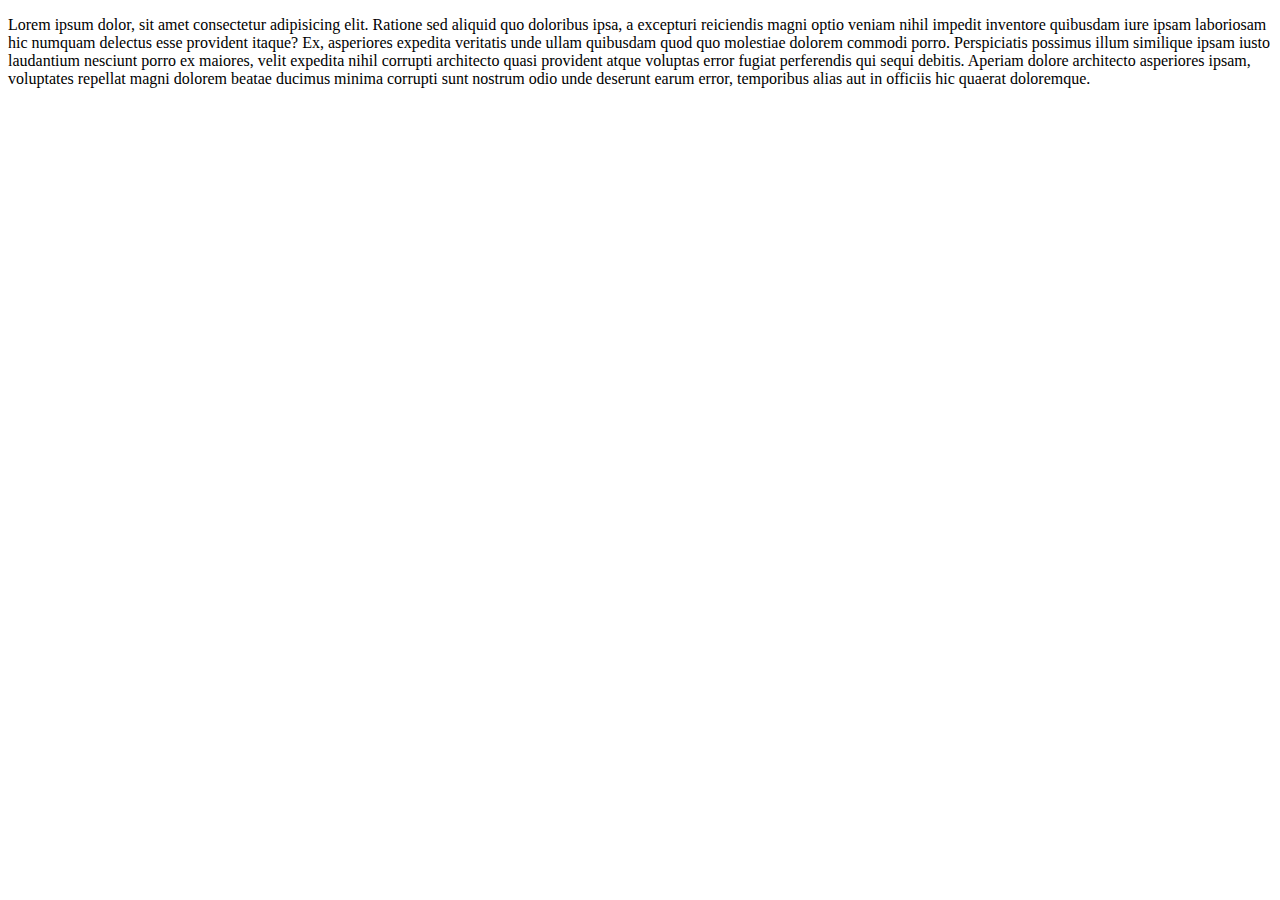
<file: extra.html>
<!DOCTYPE html>
<html lang="en">
<head>
    <meta charset="UTF-8">
    <meta name="viewport" content="width=device-width, initial-scale=1.0">
    <title>Document</title>
</head>
<body>
    
    <p>Lorem ipsum dolor, sit amet consectetur adipisicing elit. Ratione sed aliquid quo doloribus ipsa, a excepturi reiciendis magni optio veniam nihil impedit inventore quibusdam iure ipsam laboriosam hic numquam delectus esse provident itaque? Ex, asperiores expedita veritatis unde ullam quibusdam quod quo molestiae dolorem commodi porro. Perspiciatis possimus illum similique ipsam iusto laudantium nesciunt porro ex maiores, velit expedita nihil corrupti architecto quasi provident atque voluptas error fugiat perferendis qui sequi debitis. Aperiam dolore architecto asperiores ipsam, voluptates repellat magni dolorem beatae ducimus minima corrupti sunt nostrum odio unde deserunt earum error, temporibus alias aut in officiis hic quaerat doloremque.
    </p>
</body>
</html>
</file>
<file: style.css>
*{
    box-sizing: border-box;
    margin: 0%;
    font-family:'Lucida Sans', 'Lucida Sans Regular', 'Lucida Grande', 'Lucida Sans Unicode', Geneva, Verdana, sans-serif;
}

header{
    height: 100vh;
    width: 100%;
    background-image: linear-gradient(rgba(4,9,30,0.7),rgba(4,9,30,0.7)),url(image/home\ page.jpeg);
    background-position: center;
    background-size: cover;
    position: relative;

}
nav{
    display: flex;
    padding: 2% 6%;
    justify-content: space-between;
    align-items: center;



}
.image{
    width: 50px;
    height: 50px;

}
h1{
    color: white;
    font-size: 18px;

}
.navbar{
    display: inline-block;
    padding: 8px 10px;
    position: relative;
    flex: 1;
    text-align: right;



}
.navbar a{
       color: white;
       text-decoration: none;
       font-size: 18px;
       margin: 25px;
       transition: border 0.5s linear;

}
.navbar a:hover{
    border-bottom: 1px solid red;
    padding-bottom:8px ;

}


.text{
    width: 90%;
    color:white  ;
   text-align: center;
   position: absolute;
    top: 50%;
    left: 50%;
    transform: translate(-50%,-50%);

 }
 .text h1{
         font-size: 65px;

 }
 .text p{
    font-size: 18px;

 }
 .btn{
    text-decoration: none;
    color: white;
    border: 1px solid white;
    font-size: 15px;
    background: transparent;
    cursor: pointer;
    padding: 12px 34px;
    display: inline-block;

 }
 .btn:hover{
    background-color: red;
    border: 1px solid red;
    transition: 1s linear;
 }

 @media(max-width:700px){
    .text h1{
        font-size: 30px;

}
.text p{
   font-size: 14px;

 }

 }
 



 /* course */

 .course {
    width: 100%;
    margin: auto;
    text-align: center;
    padding-top: 100px;
 }
 .course h1{
    font-size: 30px;
    font-weight: 600;
    color: black;
 }
 .course p{
     font-size: 18px;
     color:black;
     font-weight: 300;
     padding: 10px;
 }
 .row
{
    margin: 5%;
    display: flex;
     justify-content: space-evenly;
    gap: 5%;


}
.column{
    
    background-color: #fff3f3;
    border-radius: 10px;
    margin-bottom: 5%;
    padding: 20px 12px;
    transition: 2s linear;
        

}
.column h3{
    font-size: 20px;
    font-weight: 600;
}
.column p{
    font-size: 16px;
}
.column:hover{
    box-shadow: 0 0 20px 0 gray ;

}

@media(max-width:700px){
    .row{
        flex-direction: column;
    }

}


/* campus */





.campus{
    width: 100%;
    margin: auto;
    text-align: center;
    padding-top: 50px;
}
.campus h1{
    font-size: 30px;
    font-weight: 600;
    color: black;
 }
 .campus p{
     font-size: 18px;
     color:black;
     font-weight: 300;
     padding: 10px;
 }
.column2{
    border-radius: 10px;
    margin-bottom: 30px;
    position: relative;
    overflow: hidden;
}
.column2 img{
    width: 100%;
    display: block;
}
.layer{
    background: transparent;
    height: 100%;
    width: 100%;
    position: absolute;
    top: 0%;
    left: 0%;
    transition: 0.1s linear;

}
.layer:hover {
    background: rgb(226,0,0,0.7);
}
.layer h3{
    width: 100%;
     font-weight: 500;
     font-size: 25px;
     color: #fff;
     position: absolute;
     transform: translatex(-50%);
     bottom: 0;
     left: 50%;
     transition: 0.5s linear ;
     opacity: 0;
}
.layer:hover h3{
    bottom: 49%;
    opacity: 1;
}


/* facilities */




.facilities{
    width: 100%;
    margin: auto;
    text-align: center;
    padding-top: 100px;

}
.facilities h1{
    font-size: 30px;
    font-weight: 600;
    color: black;
 }
 .facilities p{
     font-size: 18px;
     color:black;
     font-weight: 300;
     padding: 10px;
 }
.column3{
    border-radius: 10px;
    margin-bottom: 5%;
    text-align: left;

}
.column3 img{
    width: 100%;
    border-radius: 10px;
    display: block;

}
.column3 p{
    padding: 0;
    font-size: 18px;
    font-weight: 300;

}
.column3 h3{
    margin-top: 15px;
    margin-bottom: 15px;
    text-align: left;
}
.read{
    text-decoration: none;
    
    font-size: 20px;
    cursor: pointer;
  
    display: inline;

}
.column3 a:hover{
    color: red;
}



    
}
.column3 a:hover{
 
}


/* testimonials */

.testimonials{
    width: 100%;
    margin: auto;
    text-align: center;
    padding-top: 80px;

     
}
.testimonials h1{
    font-size: 30px;
    font-weight: 600;
    color: black;
 }
 .testimonials p{
     font-size: 18px;
     color:black;
     font-weight: 300;
     padding: 10px;
 }
 .column4{
    border-radius: 50px;
    margin-bottom: 5%;
    text-align: left;
    background:#fff3f3;
    padding: 25px;
    cursor:pointer;
    display: flex;
    transition: 2s linear;
    
 }
 .column4 img{
    height: 50px;
    margin-left: 5px;
    margin-right: 30px;
    border-radius: 40%;

 }
.column4 p{
    padding: 0;

}
.column4 h3{
    margin-top: 15px;
    text-align: left;
}
.column4:hover{
    box-shadow: 0 0 20px 0 gray ;

}
.column4 .fa-solid{
    color: #f44336;
    padding-top:10px;
}
@media(max-width: 700px){
    .column4 img
{
   margin-left: 5px;
   margin-right: 30px;
}
}






/* call to action */


.calls{
    width: 80%;
    height: 300px;
    margin:100px auto;
    background-image: linear-gradient(rgba(0,0,0,0.7),rgba(0,0,0,0.7)) , url(image/cta\ 4.jpg);
    background-position: center;
    background-size: cover;
    border-radius: 10px;
    text-align: center;
    padding: 100px 0;
    

}
.calls h1{
    color: #fff;
    margin-bottom:40px ;
    padding: 0;
    font-family: 'Lucida Sans', 'Lucida Sans Regular', 'Lucida Grande', 'Lucida Sans Unicode', Geneva, Verdana, sans-serif;
}
@media(max-width:700px)
{
     .calls h1{
        font-size:24px ;
     }


}

/* footer*/



.footer{
    width: 100%;
    text-align: center;
    padding: 30px 0;
    font-size: 14px;
    background-color: black;
    color: #fff;

}
.footer h4{
    font-size: 18px;
     margin-bottom: 25px;
     margin-top: 20px;
     font-weight: 600;
}
.icons .fa-brands{

  margin: 0 10px;
  cursor: pointer;
  padding: 18px 0;
  height: 40px;

}



/* abou us pAGE */
.sub-header{
     height: 50vh;
     width: 100%;
     background-image: linear-gradient(rgba(4,9,30,0.7),rgba(4,9,30,0.7)),url(image/about.jpg);
     background-position: center;
     background-size: cover;
     text-align: center;
     color: #fff;
}
.sub-header h2{
    font-size: 30px;
    font-weight: 400;
    padding-top: 40px;
}
.about-us{
    width: 100%;
    margin: auto;
    padding-top: 80px;
    padding-bottom: 50px;
}
.column5{
    padding: 30px 2px;
}
.column5 h1{
    color: black;
    font-size: 35px;
    font-weight: 600;
    padding-top: 0;
}
.column5 p{
    padding: 15px 0 25px;
}


.column5 img{
      width:600px;
      height:450px;
}
.red{
    border: 1px solid #f44336;
    background: transparent;
    color: #f44336;
}
.red:hover{
    color: #fff;
}
@media(max-width:480px)
{
    .column5 img{
        width:400px;
        height:300px;
  }

}




/* blog page content */
.blogsub-header{

        height: 50vh;
        width: 100%;
        background-image: linear-gradient(rgba(4,9,30,0.7),rgba(4,9,30,0.7)),url(image/b3.jpg);
        background-position: center;
        background-size: cover;
        text-align: center;
        color: #fff;
   }
   .blogsub-header h2{
       font-size: 30px;
       font-weight: 400;
       padding-top: 40px;
   }
   .blog{
    width: 100%;
    margin: auto;
    padding: 55px 0;

   }
   .column6{
    flex-basis: 65%;
    margin:  20px 0;
}

/* row 1 */

.box-shape{

    width: 500px;
    height: 400px;
    background-color: #f44336;
    /* /* margin-top: 70px ; */
    left: 40px;
    position: relative;
    top: 30px;
   
  

 }
 .bg{
    width:400px;
    height:300px ;
    position: absolute;
    right:190px;
    bottom: 90px;
}
.column6 h3{
    background: #f44336;
    color: #fff;
    padding: 7px 0;
    font-size: 18px;
    margin-bottom: 20px;
    text-align: center;
    border-radius: 10px;
}
.column6 div{
   display: flex;
   justify-content: space-between;
   align-items: center;
   color: #555;
   padding: 9px;
   box-sizing: border-box;
   
}

/* row 2 */
 
 .column6 h2{
    color:#111010;
    font-weight: 600;
    margin: 80px 10px;
    font-size: 3.5rem;

 }
 .column6 h2 span {

    font-size: 4rem;
    color: #f44336;

    
 }
 .column6 p{
    padding: 0;
    margin-top: 90px ;
    font-size: 16px;
 }

 /* row 3 */
 
 .column6 h3{
    margin-top: 0px;
 }
 .comment-box{
     border: 1px solid black;
     margin: 50px  0;
     padding: 0 ;

 }

 .comment-form input, .comment-form textarea{
      width: 100%;
      padding: 10px;
      margin: 15px 0;
      box-sizing: border-box;
      border: none;
      outline: none;
      background: #f0f0f0;
      
 }
 .comment-form button{
    margin:10px 150px;
    
 }

 .column6 img{
    width: 600px;
    height: 480px;
  

}

@media(max-width:700px)
{
    blogsub-header h2{
        font-size:24px;
    }
    .column6{
      
        margin:  30px 0;
    }
}



/* contact us */

.contactsub-header{

    height: 50vh;
    width: 100%;
    background-image: linear-gradient(rgba(4,9,30,0.7),rgba(4,9,30,0.7)),url(image/Contact-us.jpg);
    background-position: center;
    background-size: cover;
    text-align: center;
    color: #fff;
}
.contactsub-header h2{
   font-size: 30px;
   font-weight: 400;
   padding-top: 40px;
}



.location{
    width: 80%;
    margin: auto;
    padding: 80px 0;

}
.location iframe{
      width: 100%;
}

.contact{
    width: 80%;
    margin: auto;
}
.column7{
   
    margin-bottom: 30px;
}
.column7 div{
    display: flex;
    align-items: center;
    margin-bottom: 40px;
}
.column7 div .fa-solid{
    font-size: 25px;
    color: #f44336;
    margin: 10px;
    margin-right: 38px;
}
.column7 div h5{
    font-size: 14px;
    margin-bottom: 5px;
    color: #555;
    font-weight: 400;
}
.column7 input, .column7 textarea{
    width: 100%;
    padding: 15px;
    margin-bottom: 17px;
    outline:none;
    border: 1px solid #555;
}



/* faculty */


.coursesub-header{

    height: 50vh;
    width: 100%;
    background-image: linear-gradient(rgba(4,9,30,0.7),rgba(4,9,30,0.7)),url(image/course2.jpg);
    background-position: center;
    background-size: cover;
    text-align: center;
    color: #fff;
}
.coursesub-header h2{
   font-size: 30px;
   font-weight: 400;
   padding-top: 40px;
}
.main-faculty {
    width: 100%;
    margin: auto;
    text-align: center;
    padding-top: 100px;
 }

.main-faculty h1{
    
    font-size: 30px;
    font-weight: 600;
    color: black;
 }
 .main-faculty p{
     font-size: 18px;
     color:black;
     font-weight: 300;
     padding: 10px;
 }




.row2{
    display: flex;
    justify-content: center;
    align-self:space-evenly;
    padding-top: 30px ;
    gap: 5%;
   
    
    
}
.column12{
    border: 2px solid #f0f0f0;
    width: 350px;
    margin:   20px 0;
    
    cursor: pointer;
    border-radius:11px;
    box-shadow: 0px 0px 15px rgb(226, 223, 223);
    transition: .5s linear;
    background-color:#f0f0f0
   
}

.column12:hover{
    box-shadow: 0 0 20px 0 gray ;
    
}
.img-container{
    width: 350px;
    height: 250px;
    position: relative;
}
.img{
    width: 100%;
    border-top-right-radius: 11px;
    border-top-left-radius: 11px;
}
.text-container{
    text-align: center;
    margin-top: 10px;
    
}

.text-container h3{
    
    font-size: 24px;
    font-weight: bold;
}
.text-container p
{
   
    font-size: 14px;
    font-weight:300px ;
}
@media(max-width:700px)
{

    .row2{
        flex-direction: column;
        display: flex;
        justify-content: center;
        align-items: center;

    }


}
</file>
